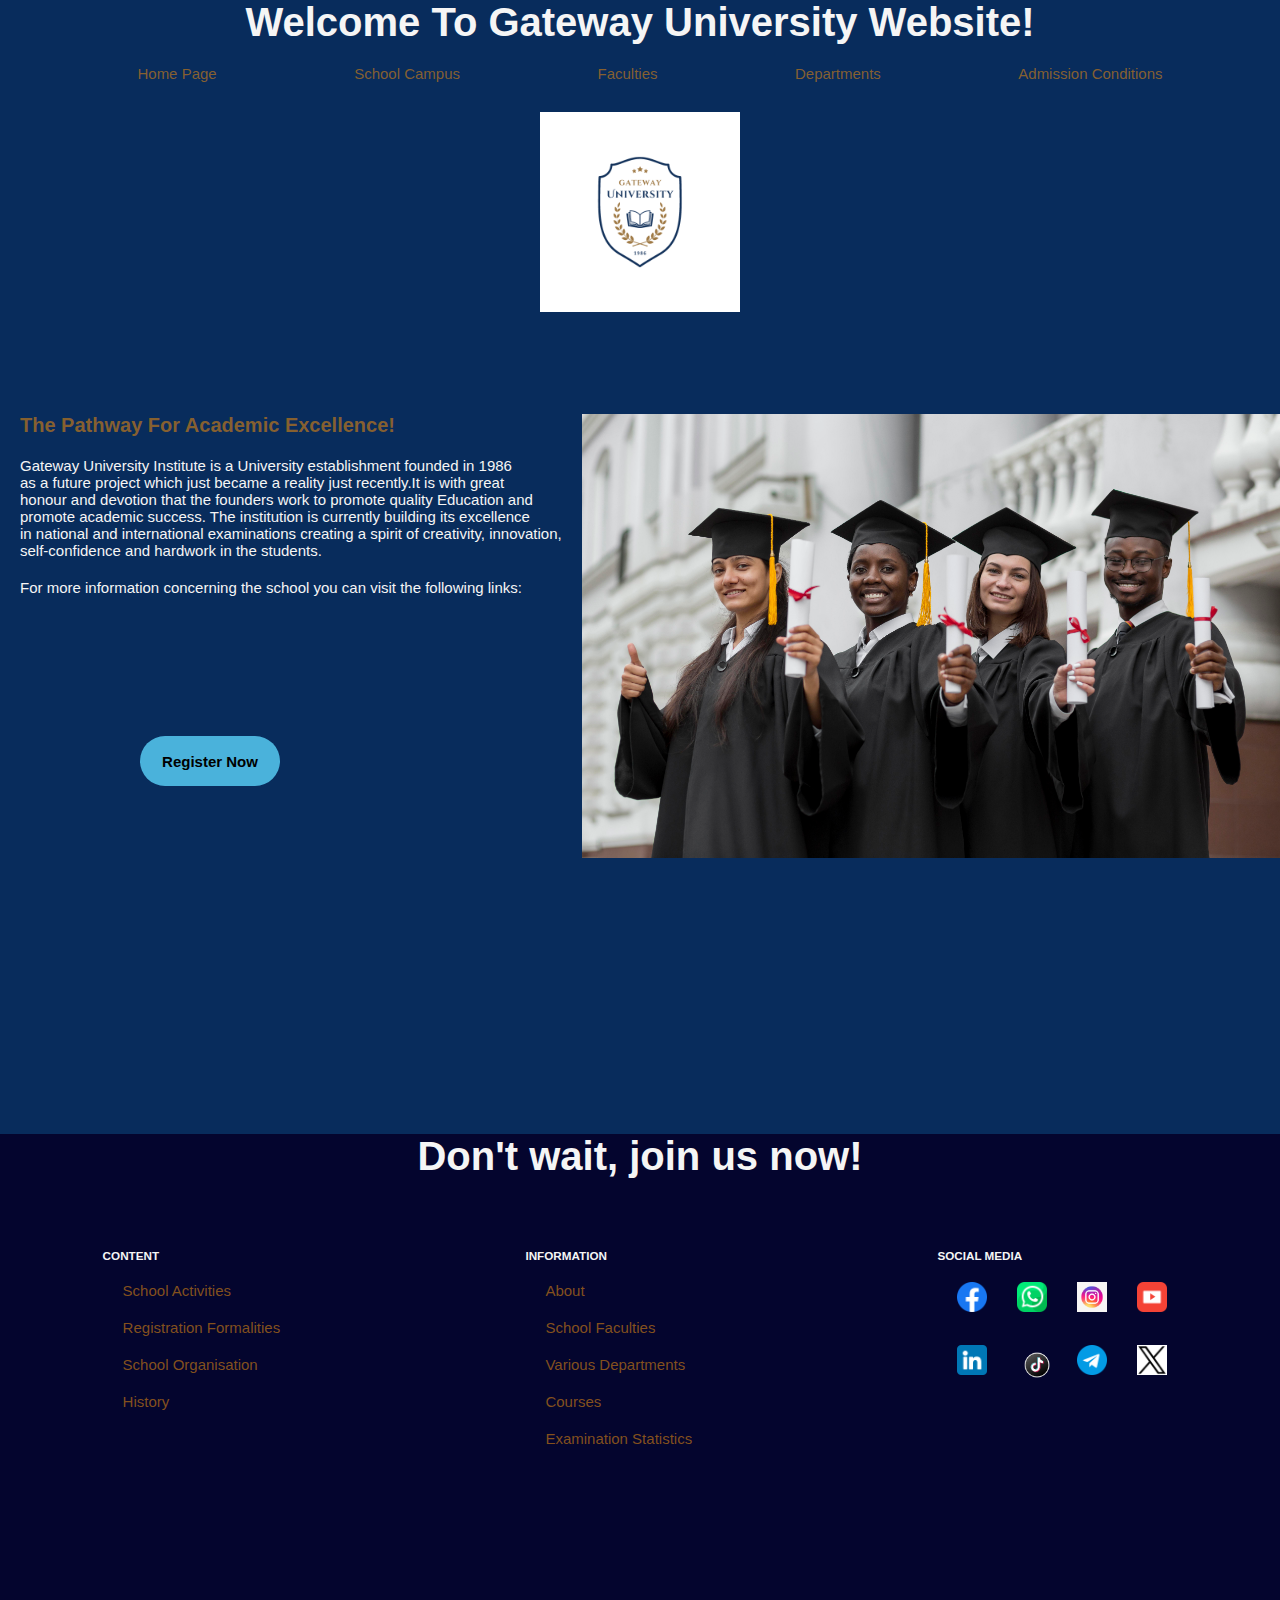
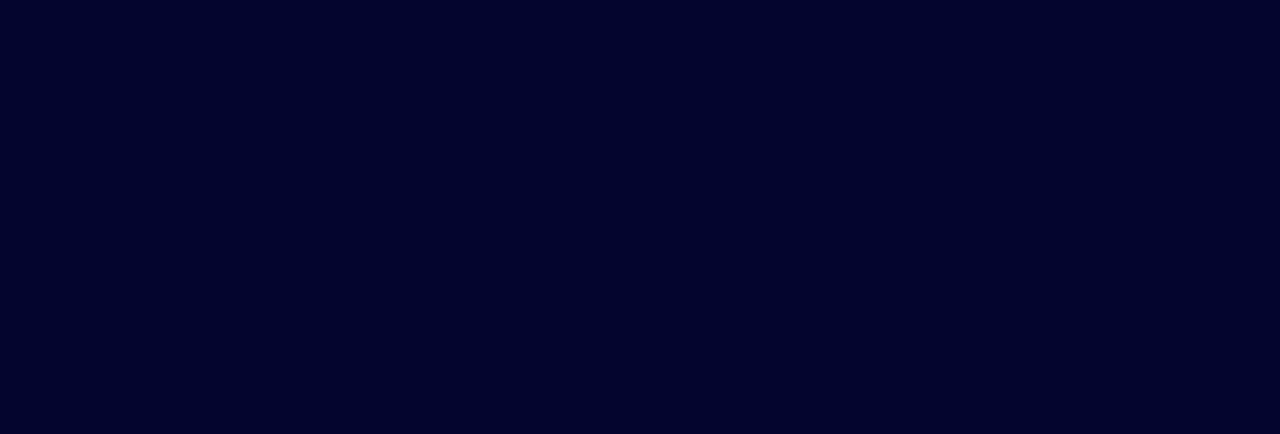
<file: index.html>
<!DOCTYPE html>
<html lang="en">
<head>
    <meta charset="UTF-8">
    <meta name="viewport" content="width=device-width, initial-scale=1.0">
    <title>Gateway University Institute</title>
    <link rel="stylesheet" href="./index.css">
</head>
<body>
    <center><h1 class="welcome">Welcome To Gateway University Website!</h1></center>
    <nav>
        <ul>
            <li><a href="./index.html">Home Page</a></li>
            <li><a href="./campus.html">School Campus</a></li>
            <li><a href="./Faculty.html">Faculties</a></li>
            <li><a href="./Faculty.html">Departments</a></li>
            <li><a href="./admissions.html">Admission Conditions</a></li>
        </ul>
    </nav>
    <div class="logo"><center><img src="./assets/University Logo.png" alt="Gateway Logo" height="200px" style="margin-top: 3rem;"></center></div>
    <div class="presentation">
        <div class="Description">
            <h1 class="hello" style="margin-left: 2rem;">The Pathway For Academic Excellence!</h1>
            <p style="font-size: 1.5rem; margin-top:2rem; margin-left: 2rem;">Gateway University Institute is a University establishment founded in 1986 <br> as a future project which just became 
            a reality just recently.It is with great <br> honour and devotion that the founders work to promote quality Education and <br>
        promote academic success. The institution is currently building its excellence  <br> in national and international examinations
    creating a spirit of creativity, innovation, <br> self-confidence and hardwork in the students.</p>
            <p>For more information concerning the school you can visit the following links:</p>
         
            <button style="margin-top: 14rem; margin-left: 14rem; width:14rem; height:4rem; padding-bottom:5rem; font-weight:bold; border-radius:3rem;">
                <a href="./Registration.html" style="text-decoration:none;"><center>Register Now</center></a></button>
        </div>
        <div class="image" style="flex: 1;" ></div>   
    </div>
    <footer>
        <center><h1 class="welcome">Don't wait, join us now!</h1></center>
        <div class="footer">
            <div class="content">
                <h3>CONTENT</h3>
                <ul>
                    <li><a href="#">School Activities</a></li>
                    <li><a href="./Registration.html">Registration Formalities</a></li>
                    <li><a href="#">School Organisation</a></li>
                    <li><a href="./index.html">History</a></li>
                </ul>
                
            </div>
            <div class="information">
                <h3>INFORMATION</h3>
                <ul>
                    <li><a href="./index.html">About</a></li>
                    <li><a href="./Faculty.html">School Faculties</a></li>
                    <li><a href="./Faculty.html">Various Departments</a></li>
                    <li><a href="./courses.html">Courses</a></li>
                    <li><a href="#">Examination Statistics</a></li>
                </ul>
            </div>
            <div class="social_media">
                <h3>SOCIAL MEDIA</h3>
                <div class="links" style="display: grid; grid-template-rows:repeat(4,1fr); grid-template-columns:repeat(4,1fr)">
                    <div class="facebook">
                        <a href="https://www.facebook.com/"><img src="./assets/facebook_5968764.png" alt="facebook" height="30px" style="margin-top: 2rem;"></a>
                    </div>
                    <div class="whatsapp">
                        <a href="https://www.whatsapp.com/"><img src="./assets/whatsapp_2504957.png" alt="whatsapp logo" height="30px" style="margin-top: 2rem;"></a>
                    </div>
                    <div class="instagram">
                        <a href="https://www.instagram.com/"><img src="./assets/instagram.jpg" alt="instagram logo" height="30px" style="margin-top: 2rem;"></a>
                    </div>
                    <div class="youtube">
                        <a href="https://www.youtube.com/"><img src="./assets/social_13051774.png" alt="youtube logo" height="30px" style="margin-top: 2rem;"></a>
                    </div>
                    <div class="linkedin">
                        <a href="https://www.linkedin.com"><img src="./assets/linkedin_3536505.png" alt="linkedin logo" height="30px" style="margin-top: 2rem;"></a>
                    </div>
                    <div class="tiktok">
                        <a href="https://www.tiktok.com"><img src="./assets/tiktok.png" alt="tiktok logo" height="40px" style="margin-top: 2rem;"></a>
                    </div>
                    <div class="telegram">
                        <a href="https://www.telegram.com"><img src="./assets/telegram_2111646.png" alt="telegram logo" height="30px" style="margin-top: 2rem;"></a>
                    </div>
                    <div class="twitter">
                        <a href="https://www.twitter.com"><img src="./assets/twitterx.png" alt="twitter-x logo" height="30px" style="margin-top: 2rem; background-color:white;"></a>
                    </div>
                </div>
            </div>
            
        </div>

    </footer>
</body>
</html>
</file>
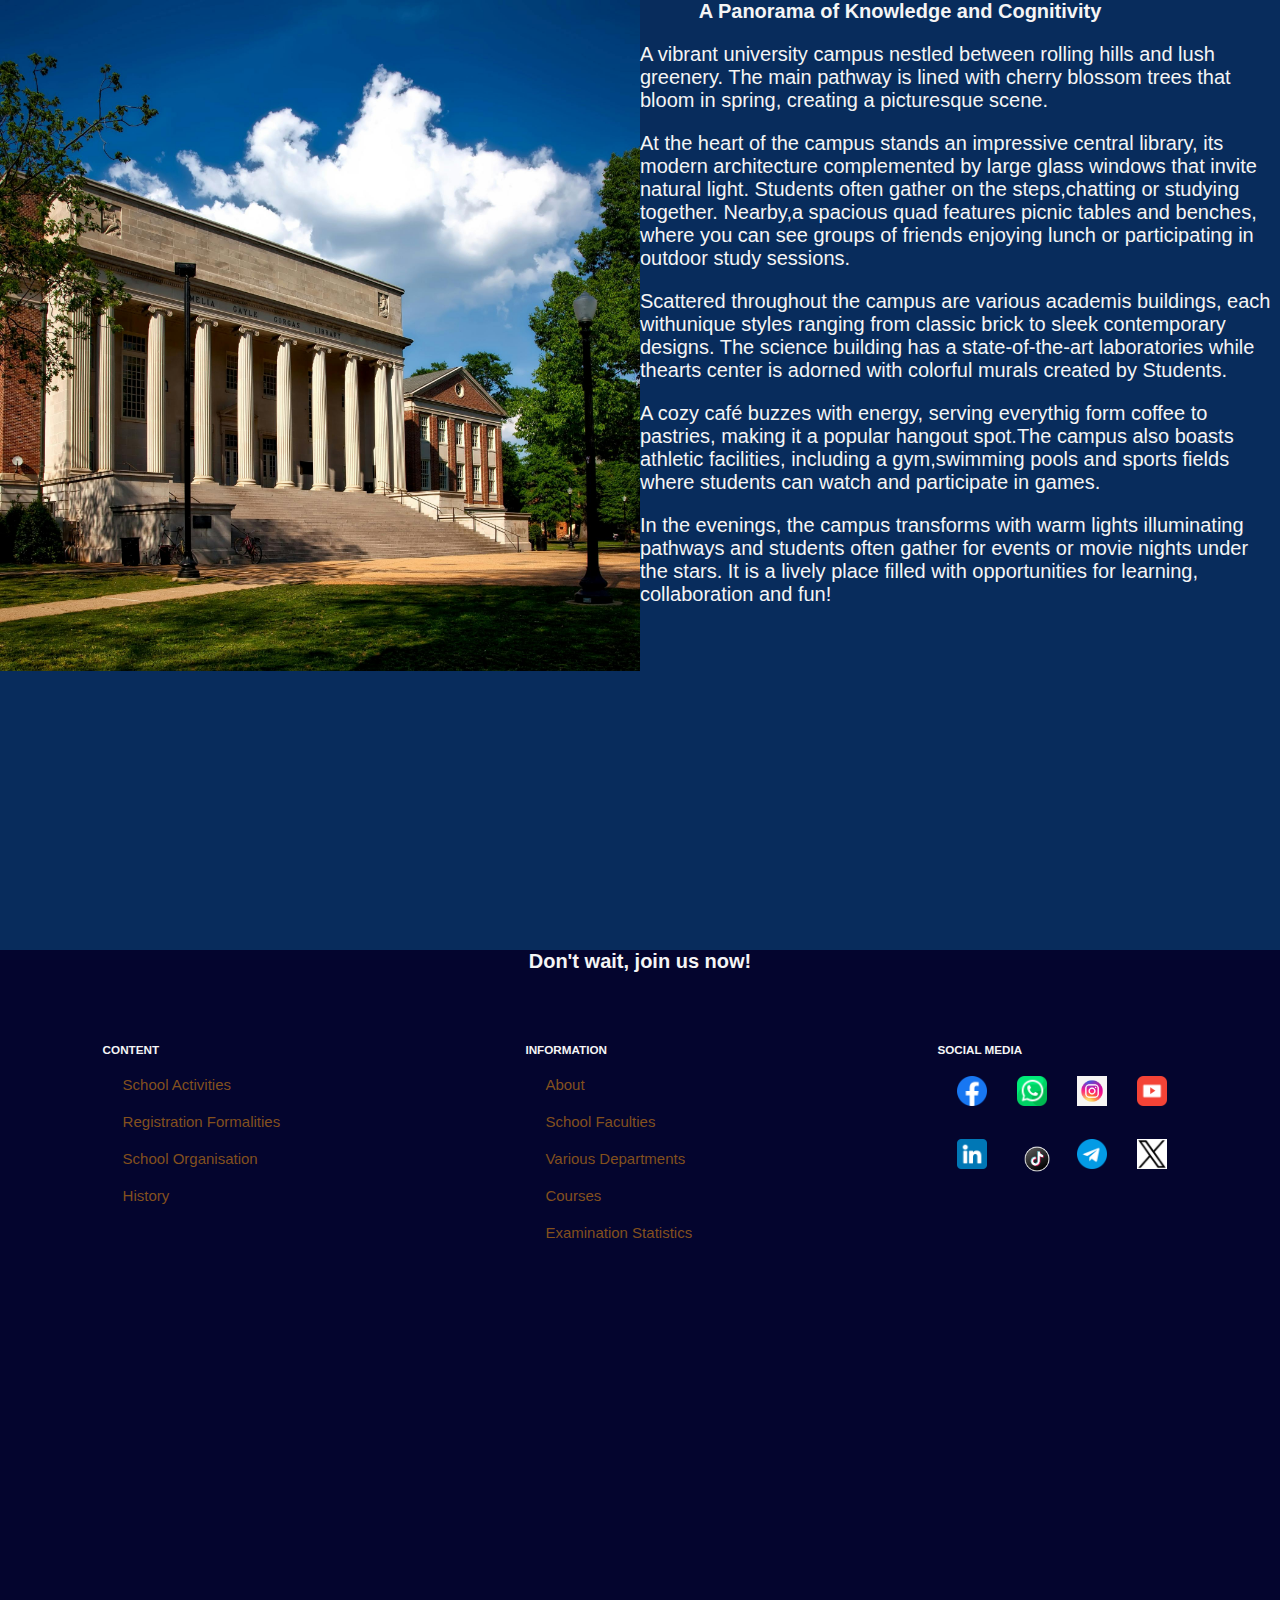
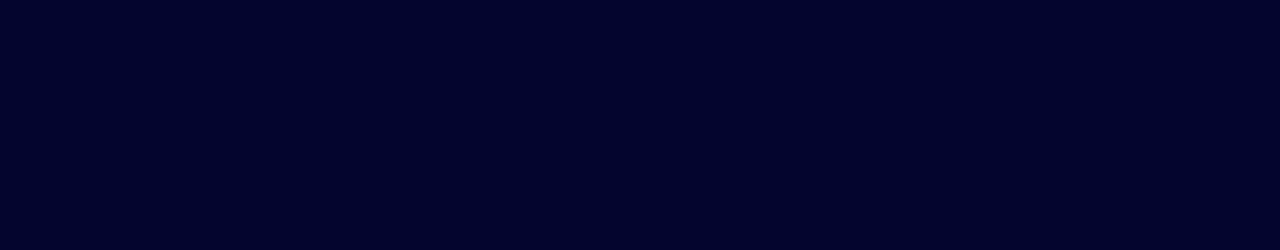
<file: campus.html>
<!DOCTYPE html>
<html lang="en">
<head>
    <meta charset="UTF-8">
    <meta name="viewport" content="width=device-width, initial-scale=1.0">
    <title>Campus</title>
    <link rel="stylesheet" href="./campus.css">
</head>
<body>
    <div class="school">
        <div class="campus"></div>
        <div class="text">
            <div class="demo_pic"></div>
            <div class="demo_text">
                <center><h1 style="margin-right: 12rem;">A Panorama of Knowledge and Cognitivity</h1></center>
                <p>A vibrant university campus nestled between rolling hills and lush greenery. The main pathway is lined with cherry blossom
                    trees that bloom in spring, creating a picturesque scene.
                </p>
                <p>At the heart of the campus stands an impressive central library, its modern architecture complemented by large glass windows
                    that invite natural light. Students often gather on the steps,chatting or studying together. Nearby,a spacious quad features
                    picnic tables and benches, where you can see groups of friends enjoying lunch or participating in outdoor study sessions.
                </p>
                <p>Scattered throughout the campus are various academis buildings, each withunique styles ranging from classic brick to sleek
                    contemporary designs. The science building has a state-of-the-art laboratories while thearts center is adorned with colorful
                    murals created by Students.
                </p>
                <p>A cozy caf&eacute; buzzes with energy, serving everythig form coffee to pastries, making it a popular hangout spot.The campus also
                    boasts athletic facilities, including a gym,swimming pools and sports fields where students can watch and participate in games.
                </p>
                <p>In the evenings, the campus transforms with warm lights illuminating pathways and students often gather for events or movie nights
                    under the stars. It is a lively place filled with opportunities for learning, collaboration and fun!</p>
            </div>
        </div>
    </div>
    <div class="ref">
        <footer>
            <center><h1 class="welcome">Don't wait, join us now!</h1></center>
            <div class="footer">
                <div class="content">
                    <h3>CONTENT</h3>
                    <ul>
                        <li><a href="#">School Activities</a></li>
                        <li><a href="./Registration.html">Registration Formalities</a></li>
                        <li><a href="#">School Organisation</a></li>
                        <li><a href="./index.html">History</a></li>
                    </ul>
                    
                </div>
                <div class="information">
                    <h3>INFORMATION</h3>
                    <ul>
                        <li><a href="./index.html">About</a></li>
                        <li><a href="./Faculty.html">School Faculties</a></li>
                        <li><a href="./Faculty.html">Various Departments</a></li>
                        <li><a href="./courses.html">Courses</a></li>
                        <li><a href="#">Examination Statistics</a></li>
                    </ul>
                </div>
                <div class="social_media">
                    <h3>SOCIAL MEDIA</h3>
                    <div class="links" style="display: grid; grid-template-rows:repeat(4,1fr); grid-template-columns:repeat(4,1fr)">
                        <div class="facebook">
                            <a href="https://www.facebook.com/"><img src="./assets/facebook_5968764.png" alt="facebook" height="30px" style="margin-top: 2rem;"></a>
                        </div>
                        <div class="whatsapp">
                            <a href="https://www.whatsapp.com/"><img src="./assets/whatsapp_2504957.png" alt="whatsapp logo" height="30px" style="margin-top: 2rem;"></a>
                        </div>
                        <div class="instagram">
                            <a href="https://www.instagram.com/"><img src="./assets/instagram.jpg" alt="instagram logo" height="30px" style="margin-top: 2rem;"></a>
                        </div>
                        <div class="youtube">
                            <a href="https://www.youtube.com/"><img src="./assets/social_13051774.png" alt="youtube logo" height="30px" style="margin-top: 2rem;"></a>
                        </div>
                        <div class="linkedin">
                            <a href="https://www.linkedin.com"><img src="./assets/linkedin_3536505.png" alt="linkedin logo" height="30px" style="margin-top: 2rem;"></a>
                        </div>
                        <div class="tiktok">
                            <a href="https://www.tiktok.com"><img src="./assets/tiktok.png" alt="tiktok logo" height="40px" style="margin-top: 2rem;"></a>
                        </div>
                        <div class="telegram">
                            <a href="https://www.telegram.com"><img src="./assets/telegram_2111646.png" alt="telegram logo" height="30px" style="margin-top: 2rem;"></a>
                        </div>
                        <div class="twitter">
                            <a href="https://www.twitter.com"><img src="./assets/twitterx.png" alt="twitter-x logo" height="30px" style="margin-top: 2rem; background-color:white;"></a>
                        </div>
                    </div>
                </div>
                
            </div>
    
        </footer>
    </div>
</body>
</html>
</file>
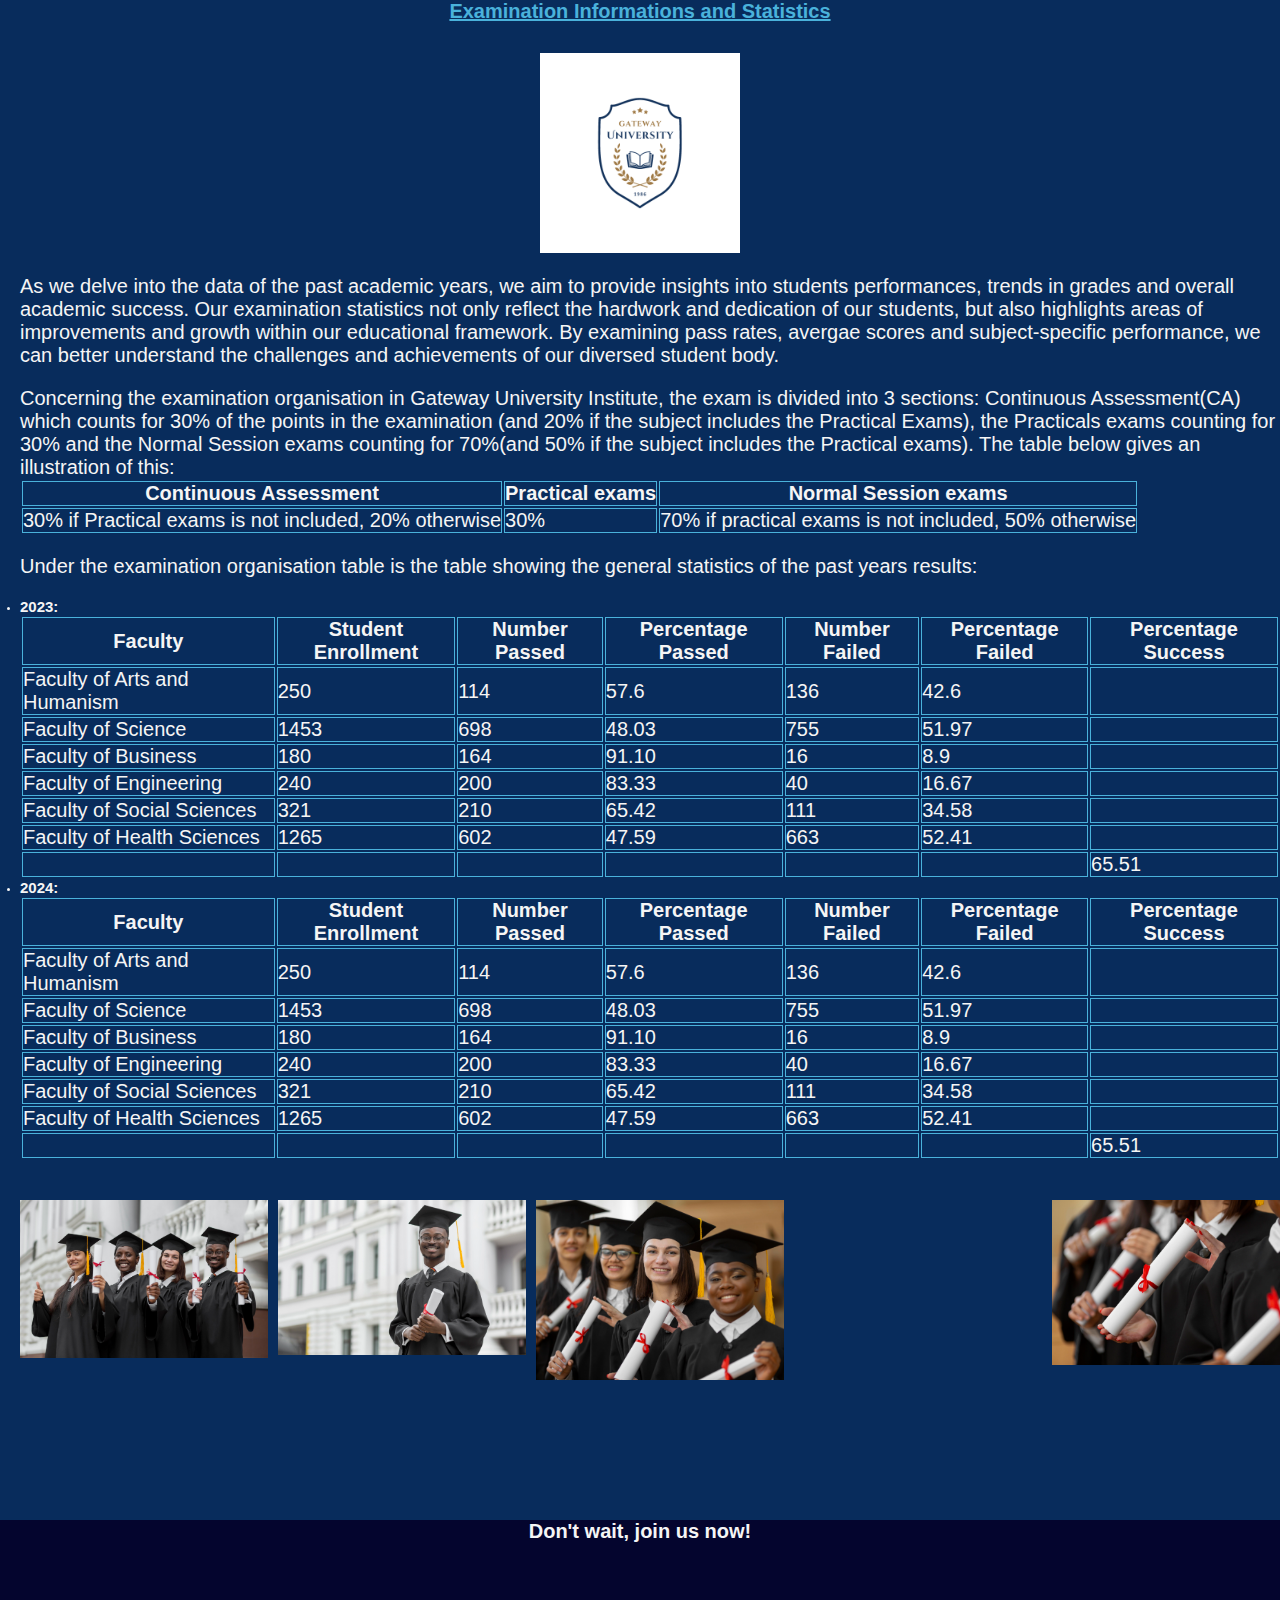
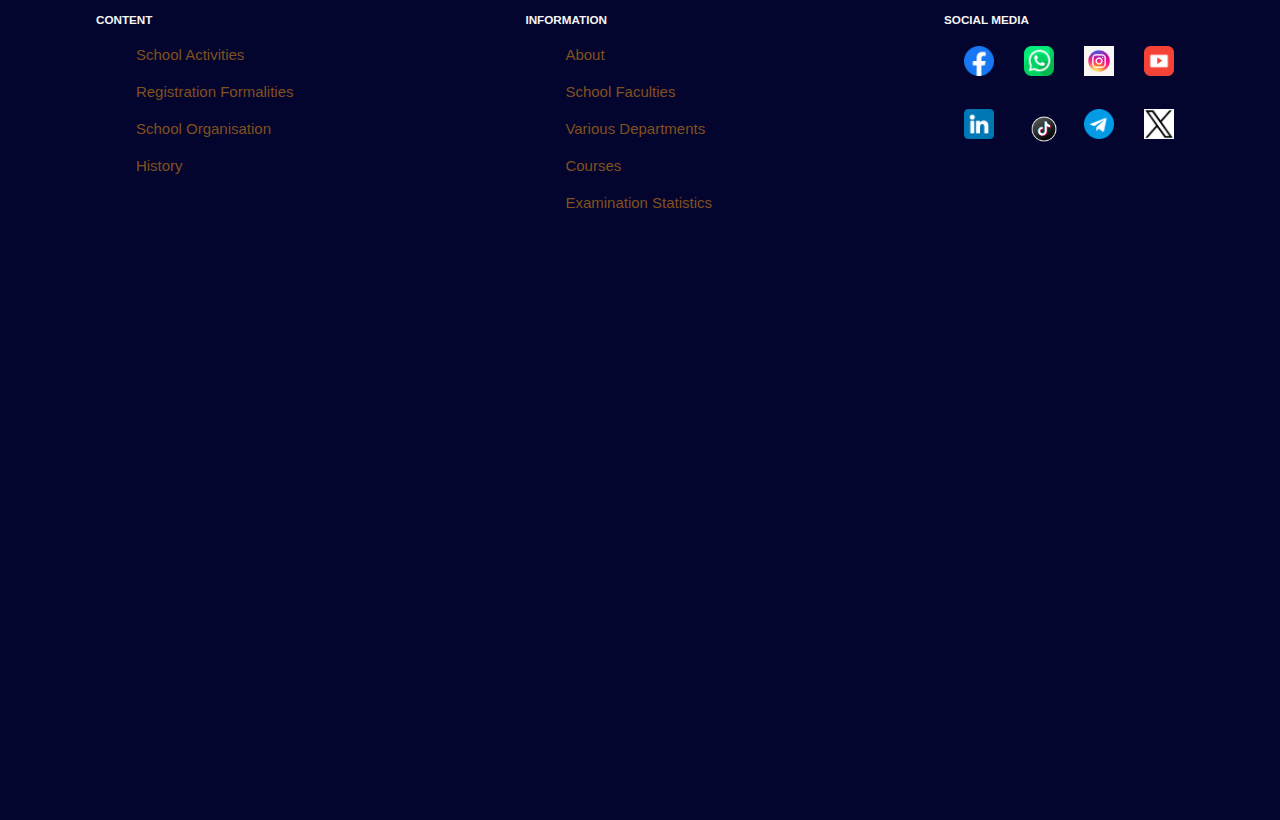
<file: exams.html>
<!DOCTYPE html>
<html lang="en">
<head>
    <meta charset="UTF-8">
    <meta name="viewport" content="width=device-width, initial-scale=1.0">
    <title>Examinations Analysis</title>
    <link rel="stylesheet" href="./exams.css">
</head>
<body>
    <div>
        <center><h1>Examination Informations and Statistics</h1></center>
        <div class="logo"><center><img src="./assets/University Logo.png" alt="Gateway Logo" height="200px" style="margin-top: 3rem;"></center></div>
        <p>As we delve into the data of the past academic years, we aim to provide insights
            into students performances, trends in grades and overall academic success. Our
            examination statistics not only reflect the hardwork and dedication of our students,
            but also highlights areas of improvements and growth within our educational framework.
            By examining pass rates, avergae scores and subject-specific performance, we can better
            understand the challenges and achievements of our diversed student body.
        </p>
        <p>Concerning the examination organisation in Gateway University Institute, the exam is divided
            into 3 sections: Continuous Assessment(CA) which counts for 30% of the points in the examination
            (and 20% if the subject includes the Practical Exams), the Practicals exams counting for 30% and the
            Normal Session exams counting for 70%(and 50% if the subject includes the Practical exams). The table
            below gives an illustration of this:
            <table class="table">
                <tr>
                    <th>Continuous Assessment</th>
                    <th>Practical exams</th>
                    <th>Normal Session exams</th>
                </tr>
                <tr>
                    <td>30% if Practical exams is not included, 20% otherwise</td>
                    <td>30%</td>
                    <td>70% if practical exams is not included, 50% otherwise</td>
                </tr>
            </table> 
        </p>
        <p>Under the examination organisation table is the table showing the general statistics of the past years
            results:
            <ul>
                <li><h2>2023:</h2></li>
                <table>
                    <tr>
                        <th>Faculty</th>
                        <th>Student Enrollment</th>
                        <th>Number Passed</th>
                        <th>Percentage Passed</th>
                        <th>Number Failed</th>
                        <th>Percentage Failed</th>
                        <th>Percentage Success</th>
                    </tr>
                    <tr>
                        <td>Faculty of Arts and Humanism</td>
                        <td>250</td>
                        <td>114</td>
                        <td>57.6</td>
                        <td>136</td>
                        <td>42.6</td>
                        <td></td>
                    </tr>
                    <tr>
                        <td>Faculty of Science</td>
                        <td>1453</td>
                        <td>698</td>
                        <td>48.03</td>
                        <td>755</td>
                        <td>51.97</td>
                        <td></td>
                    </tr>
                    <tr>
                        <td>Faculty of Business</td>
                        <td>180</td>
                        <td>164</td>
                        <td>91.10</td>
                        <td>16</td>
                        <td>8.9</td>
                        <td></td>
                    </tr>
                    <tr>
                        <td>Faculty of Engineering</td>
                        <td>240</td>
                        <td>200</td>
                        <td>83.33</td>
                        <td>40</td>
                        <td>16.67</td>
                        <td></td>
                    </tr>
                    <tr>
                        <td>Faculty of Social Sciences</td>
                        <td>321</td>
                        <td>210</td>
                        <td>65.42</td>
                        <td>111</td>
                        <td>34.58</td>
                        <td></td>
                    </tr>
                    <tr>
                        <td>Faculty of Health Sciences</td>
                        <td>1265</td>
                        <td>602</td>
                        <td>47.59</td>
                        <td>663</td>
                        <td>52.41</td>
                        <td></td>
                    </tr>
                    <tr>
                        <td></td>
                        <td></td>
                        <td></td>
                        <td></td>
                        <td></td>
                        <td></td>
                        <td>65.51</td>
                    </tr>
                </table>
                <li><h2>2024:</h2></li>
                <table>
                    <tr>
                        <th>Faculty</th>
                        <th>Student Enrollment</th>
                        <th>Number Passed</th>
                        <th>Percentage Passed</th>
                        <th>Number Failed</th>
                        <th>Percentage Failed</th>
                        <th>Percentage Success</th>
                    </tr>
                    <tr>
                        <td>Faculty of Arts and Humanism</td>
                        <td>250</td>
                        <td>114</td>
                        <td>57.6</td>
                        <td>136</td>
                        <td>42.6</td>
                        <td></td>
                    </tr>
                    <tr>
                        <td>Faculty of Science</td>
                        <td>1453</td>
                        <td>698</td>
                        <td>48.03</td>
                        <td>755</td>
                        <td>51.97</td>
                        <td></td>
                    </tr>
                    <tr>
                        <td>Faculty of Business</td>
                        <td>180</td>
                        <td>164</td>
                        <td>91.10</td>
                        <td>16</td>
                        <td>8.9</td>
                        <td></td>
                    </tr>
                    <tr>
                        <td>Faculty of Engineering</td>
                        <td>240</td>
                        <td>200</td>
                        <td>83.33</td>
                        <td>40</td>
                        <td>16.67</td>
                        <td></td>
                    </tr>
                    <tr>
                        <td>Faculty of Social Sciences</td>
                        <td>321</td>
                        <td>210</td>
                        <td>65.42</td>
                        <td>111</td>
                        <td>34.58</td>
                        <td></td>
                    </tr>
                    <tr>
                        <td>Faculty of Health Sciences</td>
                        <td>1265</td>
                        <td>602</td>
                        <td>47.59</td>
                        <td>663</td>
                        <td>52.41</td>
                        <td></td>
                    </tr>
                    <tr>
                        <td></td>
                        <td></td>
                        <td></td>
                        <td></td>
                        <td></td>
                        <td></td>
                        <td>65.51</td>
                    </tr>
                </table>
            </ul>
        </p>
    </div>
    <div class="class">
        <div class="pic1"></div>
        <div class="pic2"></div>
        <div class="pic3"></div>
        <div class="pic4"></div>
        <div class="pic5"></div>
    </div>
    <div class="ref">
        <footer>
            <center><h1 class="welcome">Don't wait, join us now!</h1></center>
            <div class="footer">
                <div class="content">
                    <h3>CONTENT</h3>
                    <ul>
                        <li><a href="#">School Activities</a></li>
                        <li><a href="./Registration.html">Registration Formalities</a></li>
                        <li><a href="#">School Organisation</a></li>
                        <li><a href="./index.html">History</a></li>
                    </ul>
                    
                </div>
                <div class="information">
                    <h3>INFORMATION</h3>
                    <ul>
                        <li><a href="./index.html">About</a></li>
                        <li><a href="./Faculty.html">School Faculties</a></li>
                        <li><a href="./Faculty.html">Various Departments</a></li>
                        <li><a href="./courses.html">Courses</a></li>
                        <li><a href="./exams.html">Examination Statistics</a></li>
                    </ul>
                </div>
                <div class="social_media">
                    <h3>SOCIAL MEDIA</h3>
                    <div class="links" style="display: grid; grid-template-rows:repeat(4,1fr); grid-template-columns:repeat(4,1fr)">
                        <div class="facebook">
                            <a href="https://www.facebook.com/"><img src="./assets/facebook_5968764.png" alt="facebook" height="30px" style="margin-top: 2rem;"></a>
                        </div>
                        <div class="whatsapp">
                            <a href="https://www.whatsapp.com/"><img src="./assets/whatsapp_2504957.png" alt="whatsapp logo" height="30px" style="margin-top: 2rem;"></a>
                        </div>
                        <div class="instagram">
                            <a href="https://www.instagram.com/"><img src="./assets/instagram.jpg" alt="instagram logo" height="30px" style="margin-top: 2rem;"></a>
                        </div>
                        <div class="youtube">
                            <a href="https://www.youtube.com/"><img src="./assets/social_13051774.png" alt="youtube logo" height="30px" style="margin-top: 2rem;"></a>
                        </div>
                        <div class="linkedin">
                            <a href="https://www.linkedin.com"><img src="./assets/linkedin_3536505.png" alt="linkedin logo" height="30px" style="margin-top: 2rem;"></a>
                        </div>
                        <div class="tiktok">
                            <a href="https://www.tiktok.com"><img src="./assets/tiktok.png" alt="tiktok logo" height="40px" style="margin-top: 2rem;"></a>
                        </div>
                        <div class="telegram">
                            <a href="https://www.telegram.com"><img src="./assets/telegram_2111646.png" alt="telegram logo" height="30px" style="margin-top: 2rem;"></a>
                        </div>
                        <div class="twitter">
                            <a href="https://www.twitter.com"><img src="./assets/twitterx.png" alt="twitter-x logo" height="30px" style="margin-top: 2rem; background-color:white;"></a>
                        </div>
                    </div>
                </div>
                
            </div>
    
        </footer>
    </div>
</body>
</html>
</file>
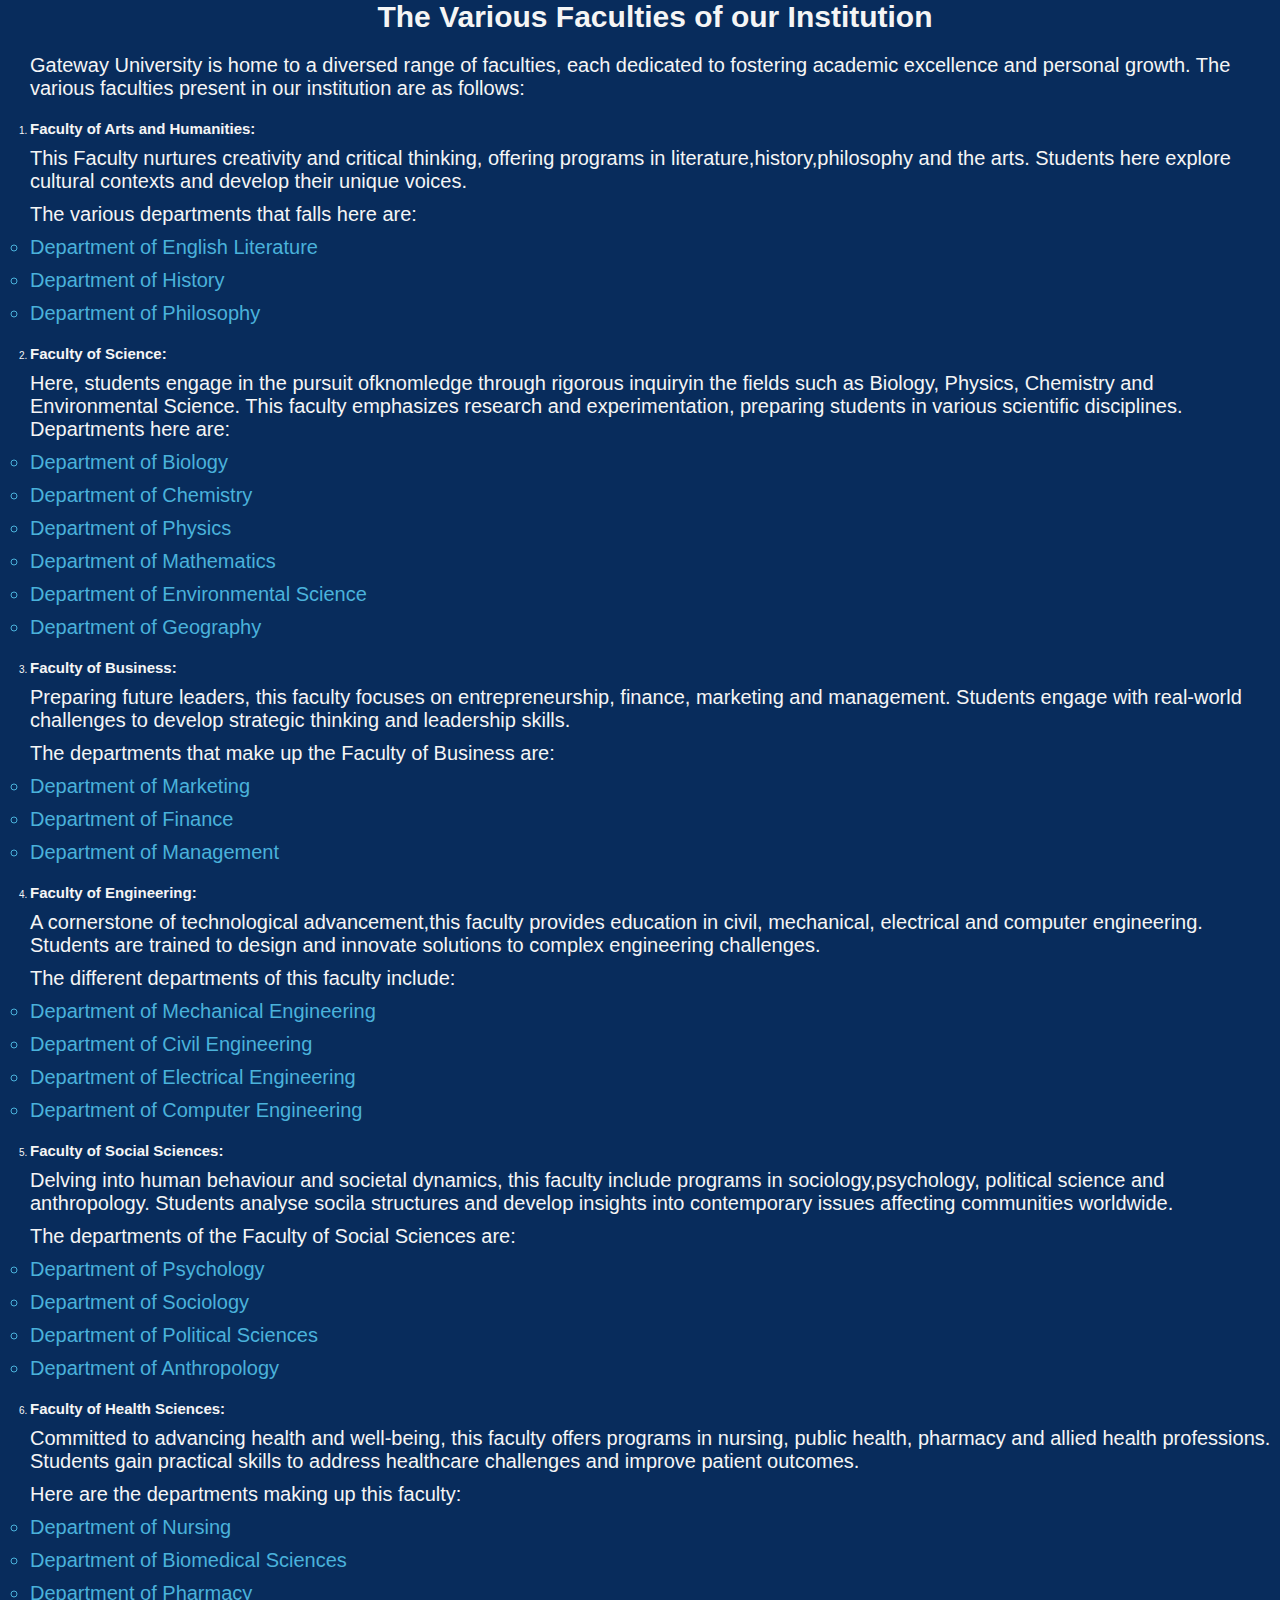
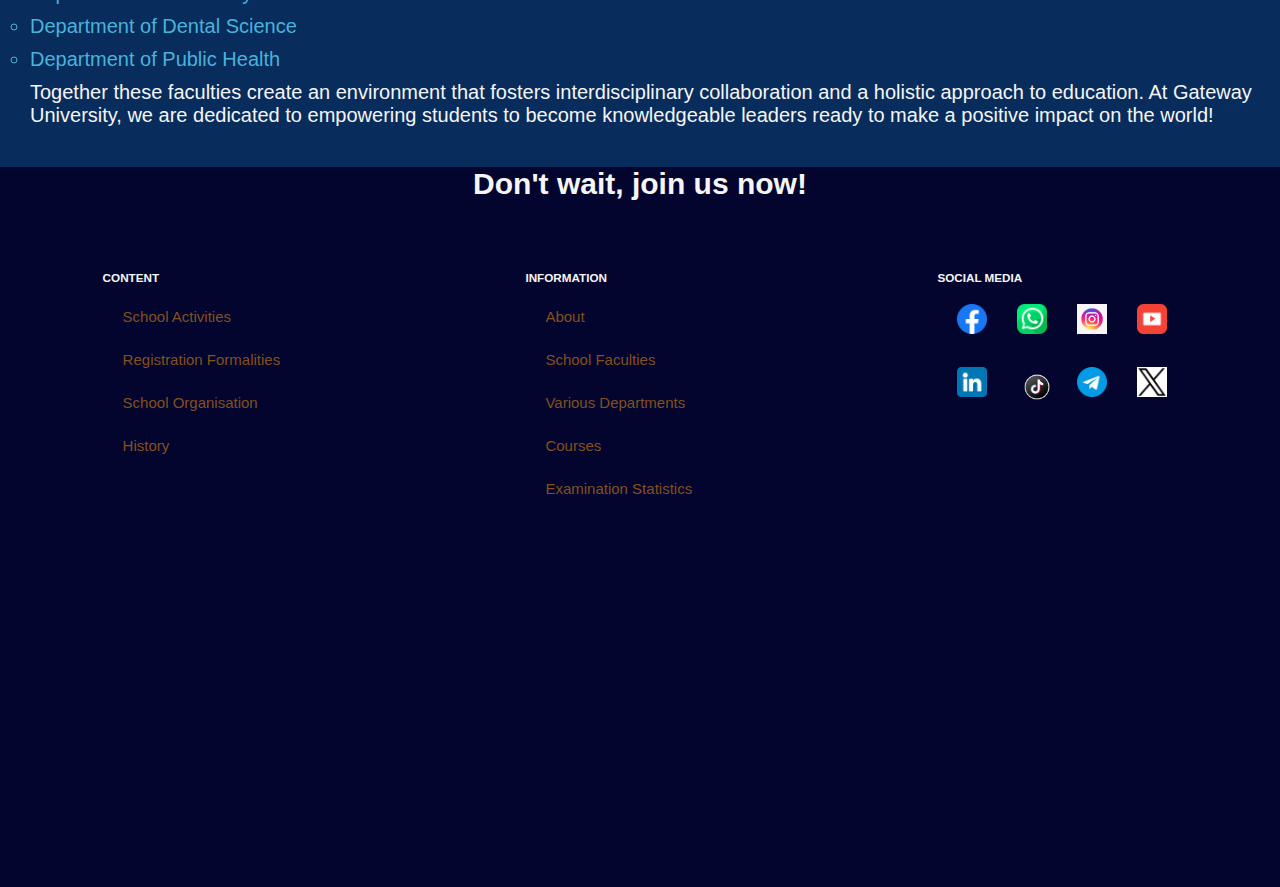
<file: Faculty.html>
<!DOCTYPE html>
<html lang="en">
<head>
    <meta charset="UTF-8">
    <meta name="viewport" content="width=device-width, initial-scale=1.0">
    <title>Faculties</title>
    <link rel="stylesheet" href="./faculty.css">
</head>
<body>
    <div class="fac">
        <h1>The Various Faculties of our Institution</h1>
        <p class="intro">Gateway University is home to a diversed range of faculties, each dedicated to fostering academic excellence
            and personal growth. The various faculties present in our institution are as follows:
            <ol>
                <li><h2>Faculty of Arts and Humanities:</h2>
                    <p>This Faculty nurtures creativity and critical thinking, offering programs in literature,history,philosophy
                        and the arts. Students here explore cultural contexts and develop their unique voices.
                    </p>
                    <p>The various departments that falls here are:
                        <ul>
                            <li>Department of English Literature</li>
                            <li>Department of History</li>
                            <li>Department of Philosophy</li>
                        </ul>
                    </p>
                </li>
                <li><h2>Faculty of Science:</h2>
                    <p>Here, students engage in the pursuit ofknomledge through rigorous inquiryin the fields such as Biology, Physics,
                        Chemistry and Environmental Science. This faculty emphasizes research and experimentation, preparing students in
                        various scientific disciplines. Departments here are:
                        <ul>
                            <li>Department of Biology</li>
                            <li>Department of Chemistry</li>
                            <li>Department of Physics</li>
                            <li>Department of Mathematics</li>
                            <li>Department of Environmental Science</li>
                            <li>Department of Geography</li>
                        </ul>
                    </p>
                </li>
                <li><h2>Faculty of Business:</h2>
                    <p>Preparing future leaders, this faculty focuses on entrepreneurship, finance, marketing and management.
                        Students engage with real-world challenges to develop strategic thinking and leadership skills.
                    </p>
                    <p>The departments that make up the Faculty of Business are:
                        <ul>
                            <li>Department of Marketing</li>
                            <li>Department of Finance</li>
                            <li>Department of Management</li>
                        </ul>
                    </p>
                </li>
                <li><h2>Faculty of Engineering:</h2>
                    <p>A cornerstone of technological advancement,this faculty provides education in civil, mechanical, electrical and computer engineering.
                        Students are trained to design and innovate solutions to complex engineering challenges.
                    </p>
                    <p>The different departments of this faculty include:
                        <ul>
                            <li>Department of Mechanical Engineering</li>
                            <li>Department of Civil Engineering</li>
                            <li>Department of Electrical Engineering</li>
                            <li>Department of Computer Engineering</li>
                        </ul>
                    </p>
                </li>
                <li><h2>Faculty of Social Sciences:</h2>
                    <p>Delving into human behaviour and societal dynamics, this faculty include programs in sociology,psychology,
                        political science and anthropology. Students analyse socila structures and develop insights into contemporary
                        issues affecting communities worldwide.
                    </p>
                    <p>The departments of the Faculty of Social Sciences are:
                        <ul>
                            <li>Department of Psychology</li>
                            <li>Department of Sociology</li>
                            <li>Department of Political Sciences</li>
                            <li>Department of Anthropology</li>
                        </ul>
                    </p>
                </li>
                <li><h2>Faculty of Health Sciences:</h2>
                    <p>Committed to advancing health and well-being, this faculty offers programs in nursing, public health, pharmacy and allied health professions.
                        Students gain practical skills to address healthcare challenges and improve patient outcomes.
                        <p>Here are the departments making up this faculty:
                            <ul>
                                <li>Department of Nursing</li>
                                <li>Department of Biomedical Sciences</li>
                                <li>Department of Pharmacy</li>
                                <li>Department of Dental Science</li>
                                <li>Department of Public Health</li>
                            </ul>
                        </p>
                    </p>
                </li>
            </ol>
        </p>
        <p>Together these faculties create an environment that fosters interdisciplinary collaboration and a holistic
            approach to education. At Gateway University, we are dedicated to empowering students to  become knowledgeable
            leaders ready to make a positive impact on the world!
        </p>
    </div>
    <div class="ref">
        <footer>
            <center><h1 class="welcome">Don't wait, join us now!</h1></center>
            <div class="footer">
                <div class="content">
                    <h3>CONTENT</h3>
                    <ul>
                        <li><a href="#">School Activities</a></li>
                        <li><a href="./Registration.html">Registration Formalities</a></li>
                        <li><a href="#">School Organisation</a></li>
                        <li><a href="./index.html">History</a></li>
                    </ul>
                    
                </div>
                <div class="information">
                    <h3>INFORMATION</h3>
                    <ul>
                        <li><a href="./index.html">About</a></li>
                        <li><a href="./Faculty.html">School Faculties</a></li>
                        <li><a href="./Faculty.html">Various Departments</a></li>
                        <li><a href="./courses.html">Courses</a></li>
                        <li><a href="#">Examination Statistics</a></li>
                    </ul>
                </div>
                <div class="social_media">
                    <h3>SOCIAL MEDIA</h3>
                    <div class="links" style="display: grid; grid-template-rows:repeat(4,1fr); grid-template-columns:repeat(4,1fr)">
                        <div class="facebook">
                            <a href="https://www.facebook.com/"><img src="./assets/facebook_5968764.png" alt="facebook" height="30px" style="margin-top: 2rem;"></a>
                        </div>
                        <div class="whatsapp">
                            <a href="https://www.whatsapp.com/"><img src="./assets/whatsapp_2504957.png" alt="whatsapp logo" height="30px" style="margin-top: 2rem;"></a>
                        </div>
                        <div class="instagram">
                            <a href="https://www.instagram.com/"><img src="./assets/instagram.jpg" alt="instagram logo" height="30px" style="margin-top: 2rem;"></a>
                        </div>
                        <div class="youtube">
                            <a href="https://www.youtube.com/"><img src="./assets/social_13051774.png" alt="youtube logo" height="30px" style="margin-top: 2rem;"></a>
                        </div>
                        <div class="linkedin">
                            <a href="https://www.linkedin.com"><img src="./assets/linkedin_3536505.png" alt="linkedin logo" height="30px" style="margin-top: 2rem;"></a>
                        </div>
                        <div class="tiktok">
                            <a href="https://www.tiktok.com"><img src="./assets/tiktok.png" alt="tiktok logo" height="40px" style="margin-top: 2rem;"></a>
                        </div>
                        <div class="telegram">
                            <a href="https://www.telegram.com"><img src="./assets/telegram_2111646.png" alt="telegram logo" height="30px" style="margin-top: 2rem;"></a>
                        </div>
                        <div class="twitter">
                            <a href="https://www.twitter.com"><img src="./assets/twitterx.png" alt="twitter-x logo" height="30px" style="margin-top: 2rem; background-color:white;"></a>
                        </div>
                    </div>
                </div>
                
            </div>
    
        </footer>
    </div>
</body>
</html>
</file>
<file: index.css>
:root{
    --link_color:rgba(221, 133, 17, 0.596);
    --text_color:  whitesmoke;
    --background_color:rgb(8, 44, 92);
    --secondary_color:rgb(74, 178, 219);

}
html{
    font-size: 10px;
}

*{
    margin: 0;
    border: 0;
    padding: 0;
}

body{
    width: 100vw;
    height: 100vh;
    font-family: 'Poppins',sans-serif;
    background-color: rgb(8, 44, 92);
    color: whitesmoke;
}

nav{
    width: 100%;
    display: flex;
    justify-content: center;
    margin-top: 2rem;
}

nav ul{
    width: 100%;
    display: flex;
    justify-content: space-evenly;
}

nav ul li{
    list-style: none;
}

a{
    text-decoration: none;
}

p{
    margin-top: 2rem;
    margin-left: 2rem;
    font-size: 1.5rem;
}

a{
    margin-top: 2rem;
    margin-left: 2rem;
    font-size: 1.5rem;
    color: var(--link_color);
    margin-top: 2rem;
}



button{
    background-color: rgb(74, 178, 219);

}
button a{
    color: black;
}
button:hover{
    transform: scale(1.1);
    box-shadow: whitesmoke .3rem .3rem .6rem .6rem;
    color: var(--text_color);
    rotate: 10deg;
}

.logo img{
    background-repeat: no-repeat;
    background-position: center;
}

.hello{
    color: rgba(221, 133, 17, 0.596);
}

.presentation{
    display: flex;
    justify-content: center;
    margin-top: 10rem;
    gap:2rem;
    height: 80%;

}
.description{
    flex: 1;
    margin-top: 2rem;
}

.welcome{
    font-size: 4rem;
}

.image{
    background-image: url(./assets/medium-shot-colleagues-posing-together.jpg);
    background-size: contain;
    background-repeat: no-repeat;
    height: 100%;
}

footer{
    width: 100%;
    height: 100%;
    background-color: rgb(4, 5, 46)  ;
}

.footer{
    width: 100%;
    display: flex;
    justify-content: space-around;
    margin-top: 7rem;

}

.footer li{
    list-style: none;
    margin-top: 2rem;
    margin-right: 4rem;
}

.content li a{
    text-decoration: none;
}
</file>
<file: campus.css>
:root{
    --link_color:rgba(221, 133, 17, 0.596);
    --text_color:  whitesmoke;
    --background_color:rgb(8, 44, 92);
    --secondary_color:rgb(74, 178, 219);
}

*{
    margin: 0;
    padding: 0;
    border: 0;
}

html{
    font-size: 10px;
}

body{
    width: 100vw;
    height: 100vh;
    font-family: 'Poppins',sans-serif;
    background-color: rgb(8, 44, 92);
    color: whitesmoke;
}

a{
    margin-top: 2rem;
    margin-left: 2rem;
    font-size: 1.5rem;
    color: var(--link_color);
    margin-top: 2rem;
    text-decoration: none;
}

p{
    margin-top: 2rem;
    font-size: 2rem;
}

.school{
    width: 100%;
    height: 100%;
    display: flex;
}

.campus{
    flex: 1;
    background-image: url(./assets/school_campus.jpg);
    background-size: contain;
    background-repeat: no-repeat;
}

.text{
    flex: 1;
    display: flex;
    flex-direction: column;
}

.gate{
    width: 100%;
    height: 100%;
}

.ref{
    width: 100%;
    height: 100%;
    margin-top: 5rem;
}

footer{
    width: 100%;
    height: 100%;
    background-color: rgb(4, 5, 46)  ;
}

.footer{
    width: 100%;
    display: flex;
    justify-content: space-around;
    margin-top: 7rem;

}

.footer li{
    list-style: none;
    margin-top: 2rem;
    margin-right: 4rem;
}

.content li a{
    text-decoration: none;
}
</file>
<file: exams.css>
:root{
    --link_color:rgba(221, 133, 17, 0.596);
    --text_color:  whitesmoke;
    --background_color:rgb(8, 44, 92);
    --secondary_color:rgb(74, 178, 219);

}
html{
    font-size: 10px;
}

*{
    margin: 0;
    border: 0;
    padding: 0;
}

body{
    width: 100vw;
    height: 100vh;
    font-family: 'Poppins',sans-serif;
    background-color: rgb(8, 44, 92);
    color: whitesmoke;
    overflow-x: hidden;
}

a{
    margin-top: 2rem;
    margin-left: 2rem;
    font-size: 1.5rem;
    color: var(--link_color);
    margin-top: 2rem;
    text-decoration: none;
}

h1{
    text-decoration: underline;
    color: var(--secondary_color);
}

p{
margin-top: 2rem;
margin-left: 2rem;
font-size: 2rem;
}

.table{
    margin-left: 2rem;
}

ul{
    margin-left: 2rem;
    margin-top: 2rem;
}

ul li table{
    margin-top: 2rem;
    font-size: 2rem;
    border: solid 1px var(--secondary_color);
}

td{
    font-size: 2rem;
    margin-top: 2rem;
    border: solid 1px var(--secondary_color);
}

th{
    font-size: 2rem;
    border: solid 1px var(--secondary_color); 
}

.class{
    width: 100%;
    height: 30%;
    display: grid;
    grid-template-columns: repeat(5,1fr);
    gap: 1rem;
    margin-left: 2rem;
    margin-top: 4rem;
}

.pic1{
    background-image: url(./assets/medium-shot-colleagues-posing-together.jpg);
    background-size: contain;
    background-repeat: no-repeat;
}

.pic2{
    background-image: url(./assets/graduating_student.jpg);
    background-size: contain;
    background-repeat: no-repeat;
}

.pic3{
    background-image: url(./assets/graduating_students.jpg);
    background-size: contain;
    background-repeat: no-repeat;
}

.pic4{
    background-image: url(./assets/student_with_books.jpg);
    background-size: contain;
    background-repeat: no-repeat;
}

.pic5{
    background-image: url(./assets/diplomas.jpg);
    background-size: contain;
    background-repeat: no-repeat;
}

.ref{
    width: 100%;
    height: 100%;
    margin-top: 5rem;
}

footer{
    width: 100%;
    height: 100%;
    background-color: rgb(4, 5, 46)  ;
}

.footer{
    width: 100%;
    display: flex;
    justify-content: space-around;
    margin-top: 7rem;

}

.footer li{
    list-style: none;
    margin-top: 2rem;
    margin-right: 4rem;
}

.ref footer h1{
    color: var(--text_color);
    text-decoration: none;
}

.content li a{
    text-decoration: none;
}
</file>
<file: faculty.css>
:root{
    --link_color:rgba(221, 133, 17, 0.596);
    --text_color:  whitesmoke;
    --background_color:rgb(8, 44, 92);
    --secondary_color:rgb(74, 178, 219);
}

*{
    margin: 0;
    padding: 0;
    border: 0;
}

html{
    font-size: 10px;
}

body{
    width: 100vw;
    height: 100vh;
    font-family: 'Poppins',sans-serif;
    background-color: rgb(8, 44, 92);
    color: whitesmoke;
}

.intro{
    margin-top: 2rem;
    font-size: 2rem;
}

p{
    margin-top: 1rem;
    font-size: 2rem; 
}

h1{
    text-align: center;
    font-size: 3rem;
}

a{
    margin-top: 2rem;
    margin-left: 2rem;
    font-size: 1.5rem;
    color: var(--link_color);
    margin-top: 2rem;
    text-decoration: none;
}

ol li{
    margin-top: 2rem;
}

ul li{
    color: var(--secondary_color);
    margin-top: 1rem;
    font-size: 2rem;
}

.fac{
    margin-left: 3rem;
}

.ref{
    width: 100%;
    height: 80%;
    background-color: red;
    margin-top: 4rem;
}

footer{
    width: 100%;
    height: 100%;
    background-color: rgb(4, 5, 46)  ;
}

.footer{
    width: 100%;
    display: flex;
    justify-content: space-around;
    margin-top: 7rem;

}

.footer li{
    list-style: none;
    margin-top: 2rem;
    margin-right: 4rem;
}

.content li a{
    text-decoration: none;
}
</file>
